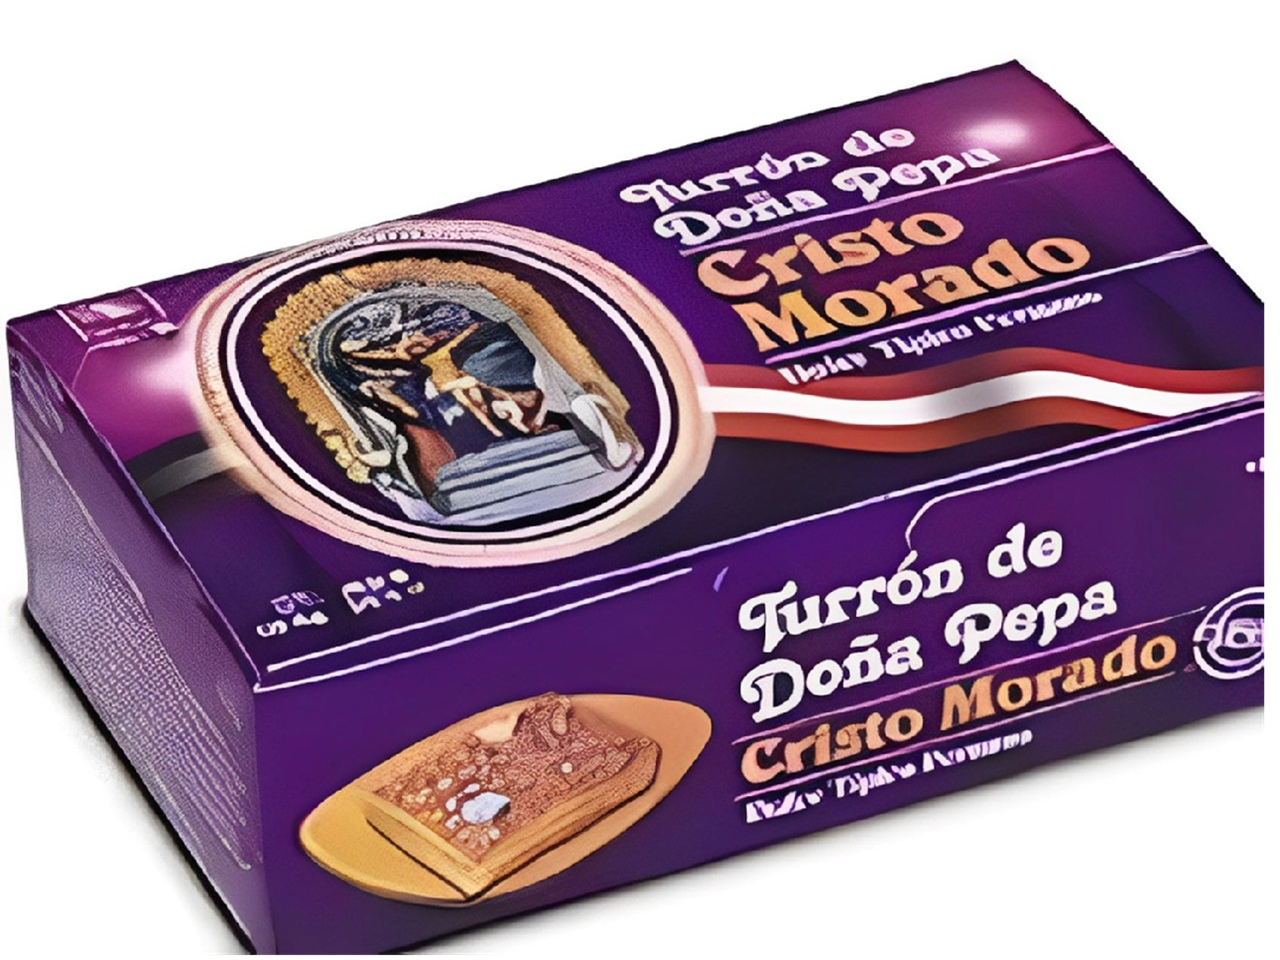
<file: index.html>
<!DOCTYPE html>
<html lang="es">
<head>
        <title>T u r r o n</title>
    <meta charset="UTF-8">
    <meta name="viewport" content="width=device-width, initial-scale=1.0">
    <meta name="viewport" content="width=device-width, initial-scale=1.0, maximum-scale=1.0, user-scalable=no",  minimum-scale=1.0>
    
    <script src="https://ajax.googleapis.com/ajax/libs/jquery/3.7.1/jquery.min.js"></script>

    <link rel="stylesheet" href="index.css">

<body>    
    <!-- <h2>Slider automatico con HTML & CSS</h2>-->

    <div class="slider-frame">
        <ul>
            <li><img src="t u r r o n 1 1280.jpg" alt=""></li>
            <li><img src="t u r r o n 2 1280.jpg" alt=""></li>
            <li><img src="s a n a n t o n i o.jpg" alt=""></li>
            <li><img src="r e s u l t a d o.jpg" alt=""></li>
        </ul>
    </div>
</body>
</html>
</file>
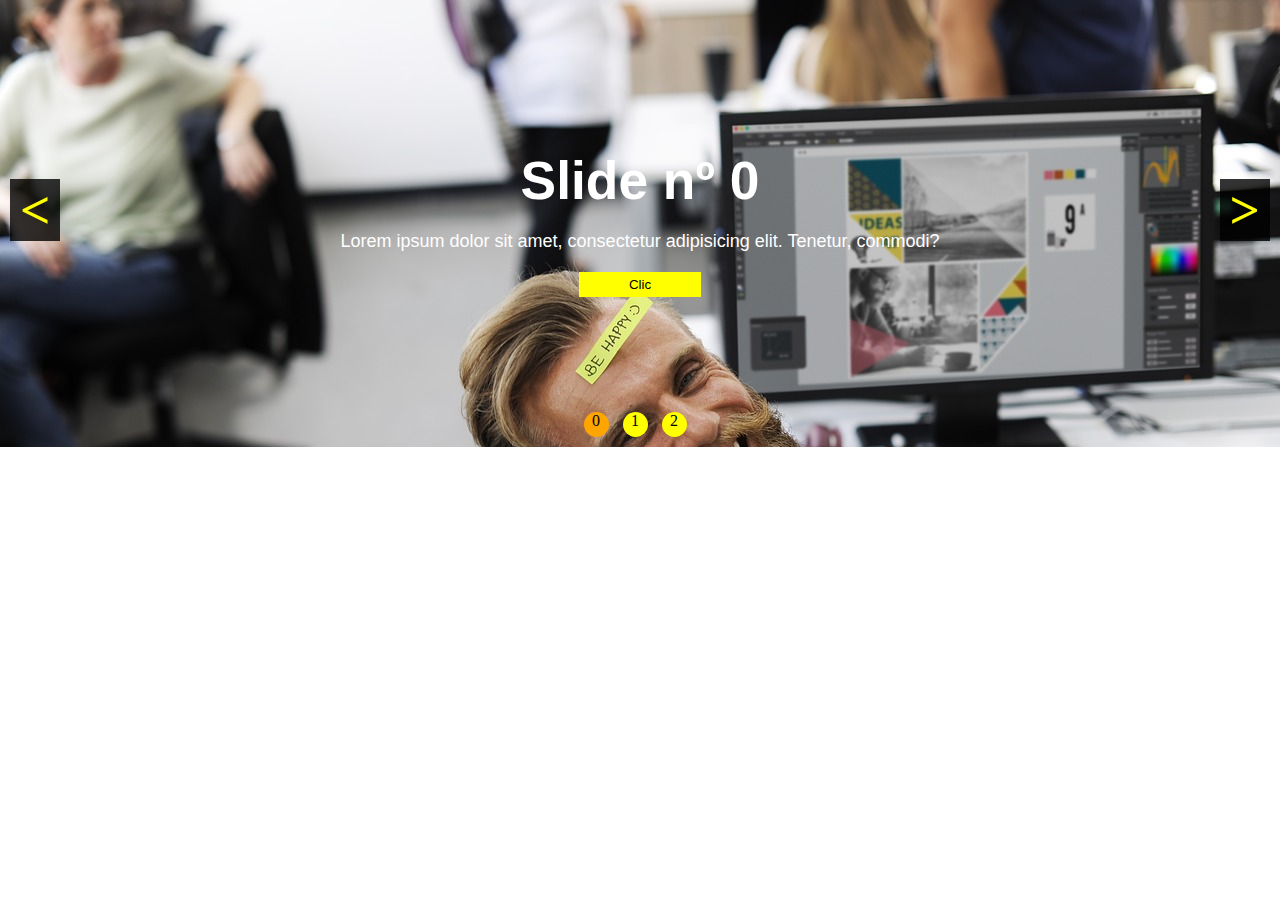
<file: headerSliderjQuery/index.html>
<!DOCTYPE html>
<html lang="es">
<head>
    <meta charset="UTF-8">
    <title>Header Slider</title>
    <script src="https://ajax.googleapis.com/ajax/libs/jquery/3.4.1/jquery.min.js"></script>
   
<style>
    * {
        margin: 0px;
        padding: 0px;
    }
    header {
        position: relative;
    }
    .slide {
        text-align: center;
        padding: 150px 50px;
        background-size: cover;
        color: white;
        font-family: sans-serif;
    }
    .s1 {
        background-image: url(adult-2449725_1280.jpg);
    }
    .s2 {
        background-image: url(desk-3139127_1280.jpg);
        display: none;
    }
    .s3 {
        background-image: url(mindmap-2123973_1280.jpg);
        display: none;
    }
    .slide h1 {
        font-size: 40pt;
        margin-bottom: 20px;
    }
    .slide p {
        font-size: 18px;
        margin-bottom: 20px;
    }
    button {
        background-color: yellow;
        padding: 5px 50px;
        border: initial;
    }
    .boton {
        font-size: 40pt;
        color: yellow;
        font-weight: bolder;
        position: absolute;
        top: 40%;
        background-color: rgba(0,0,0,0.8);
        padding: 0px 10px;
        cursor: pointer;
    }
    .boton:hover {
        background-color: rgba(255,255,255,0.4);
        transition: 0.5s;
        color: black;
    }
    .derecha {
        right: 10px;
    }
    .izquierda {
        left: 10px;
    }
    /*PAGINACIÓN*/
    .paginacion {
        position: absolute;
        left: 0px;
        right: 0px;
        bottom: 10px;
        text-align: center;
    

    }
    .paginacion li {
        list-style: none;
        width: 25px;
        height: 25px;
        background-color: yellow;
        border-radius: 50%;
        display: inline-block;
        margin-right: 10px;
        cursor: pointer;
        
    }
    .paginacion li:hover {
        background-color: orange;
        transition: 0.5s;
    }
    
</style>
</head>
<body>
<header>
    <div class="slide s1">
        <h1>Slide nº 0</h1>
        <p>Lorem ipsum dolor sit amet, consectetur adipisicing elit. Tenetur, commodi?</p>
        <button>Clic</button>
    </div>
    <div class="slide s2">
        <h1>Slide nº 1</h1>
        <p>Lorem ipsum dolor sit amet, consectetur adipisicing elit. Perferendis, sequi.</p>
        <button>Clic</button>
    </div>
    <div class="slide s3">
        <h1>Slide nº 2</h1>
        <p>Lorem ipsum dolor sit amet, consectetur adipisicing elit. Iure, corporis.</p>
        <button>Click</button>
    </div>
    <div class="boton derecha">&gt;</div>
    <div class="boton izquierda">&lt;</div>
    <ul class="paginacion">
       <li>0</li>
       <li>1</li>
       <li>2</li>        
    </ul>
</header>
<script>
    var indice=0;
    $(".paginacion li").eq(indice).css("background-color","orange");
    $(".paginacion li").click(function(){
        
        indice=$(this).index();
        $(".paginacion li").css("background-color","yellow");
        $(this).css("background-color","orange");
        $(".slide").hide();
        $(".slide").eq(indice).fadeIn();
    });
    setInterval(function(){
        indice++;
        if(indice>2){
            indice=0;
        }
        $(".slide").hide();
        $(".slide").eq(indice).fadeIn();
        $(".paginacion li").css("background-color","yellow");
        $(".paginacion li").eq(indice).css("background-color","orange");
    },7000);
    $(".derecha").click(function(){
        indice++;
        if(indice>2){
            indice=0;
        }
        $(".slide").hide();
        $(".slide").eq(indice).fadeIn();
        $(".paginacion li").css("background-color","yellow");
        $(".paginacion li").eq(indice).css("background-color","orange");
    });
    $(".izquierda").click(function(){
        indice--;
        if(indice<0){
            indice=2;
        }
        $(".slide").hide();
        $(".slide").eq(indice).fadeIn();
        $(".paginacion li").css("background-color","yellow");
        $(".paginacion li").eq(indice).css("background-color","orange");
    });
</script>
</body>
</html>
</file>
<file: index.css>
* {
    margin: 0;
    padding: 0;
    font-family: lato;
}

/*h2 {
    text-align: center;
    font-size: 2rem;
    padding-top: 50px;
}*/

.slider-frame {
	width: 1280px;
    height: auto;
	margin:50px auto 0;
	overflow: hidden;
}

.slider-frame ul {
	display: flex;
	padding: 0;
	width: 400%;
	
	animation: slide 20s infinite alternate ease-in-out;
}

.slider-frame li {
	width: 100%;
	list-style: none;
}

.slider-frame img {
	width: 100%;
}

@keyframes slide {
	0% {margin-left: 0;}
	20% {margin-left: 0;}
	
	25% {margin-left: -100%;}
	45% {margin-left: -100%;}
	
	50% {margin-left: -200%;}
	70% {margin-left: -200%;}
	
	75% {margin-left: -300%;}
	100% {margin-left: -300%;}
}
</file>
